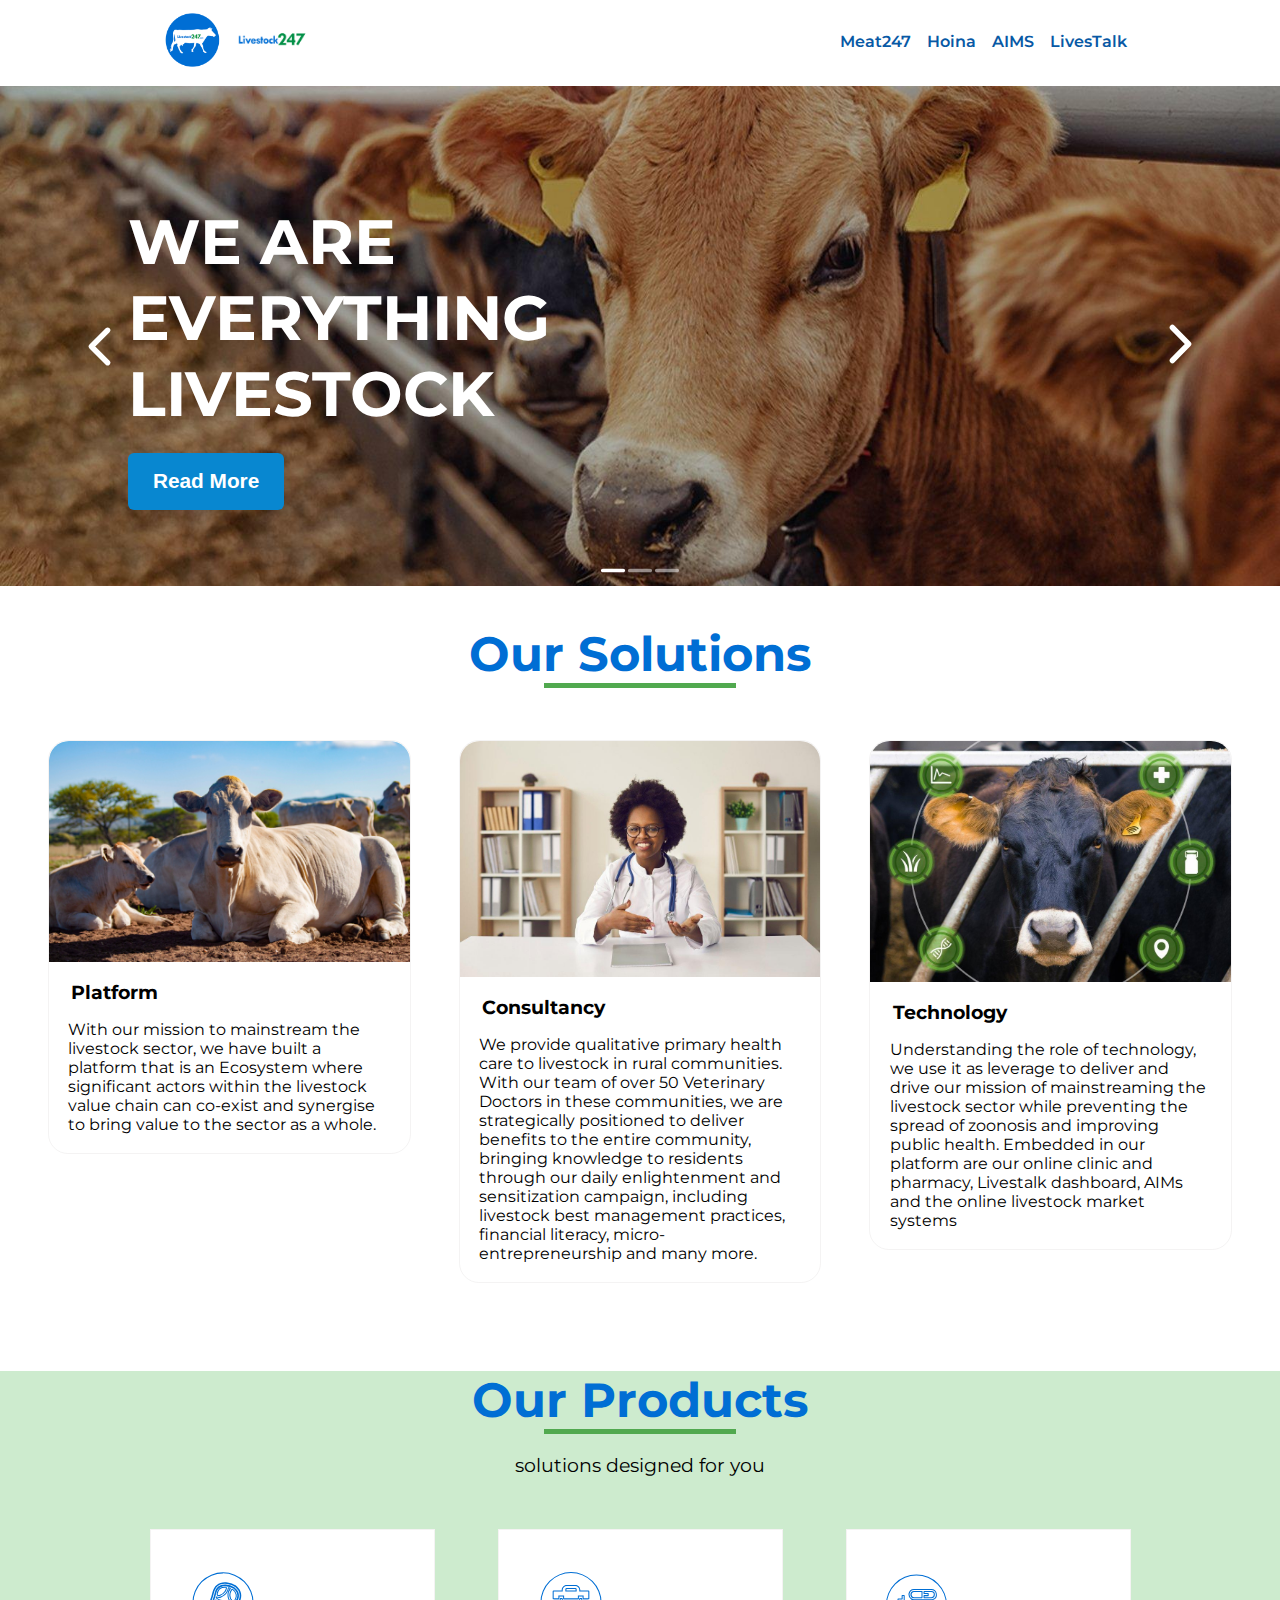
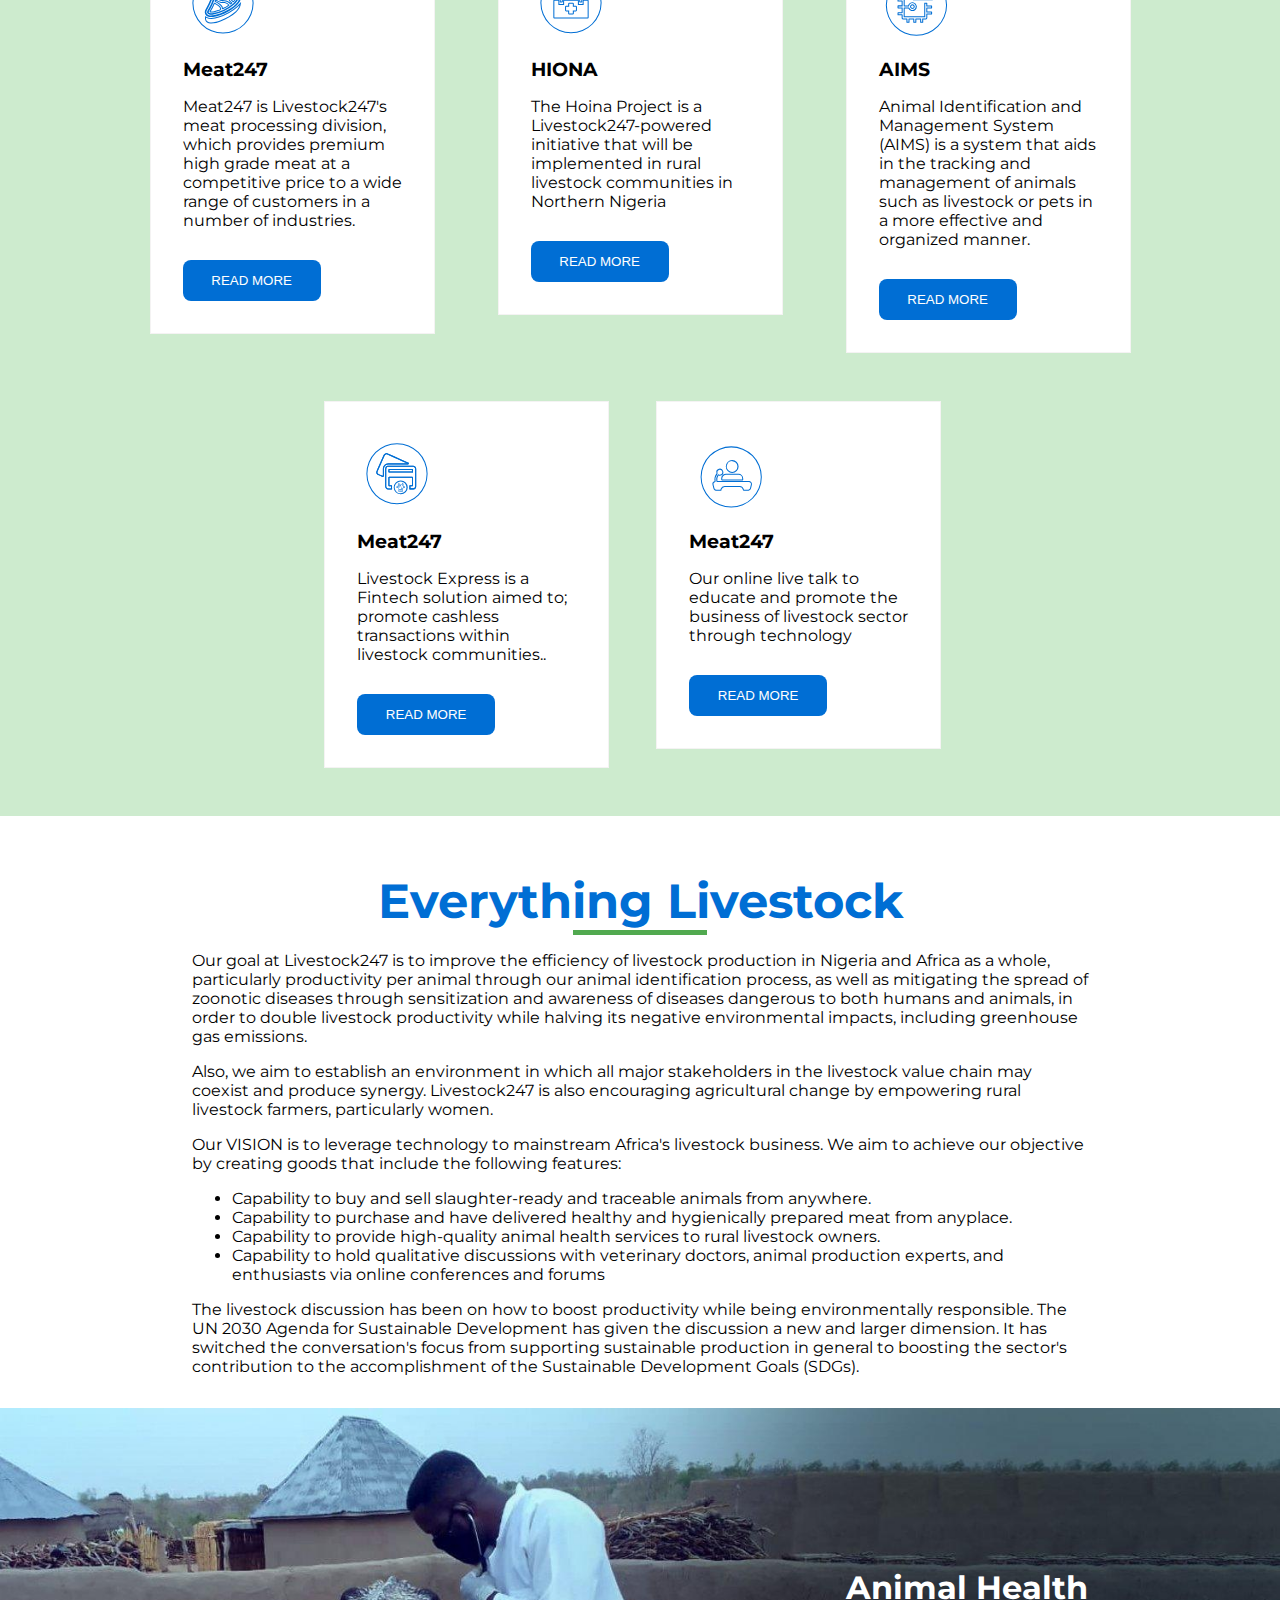
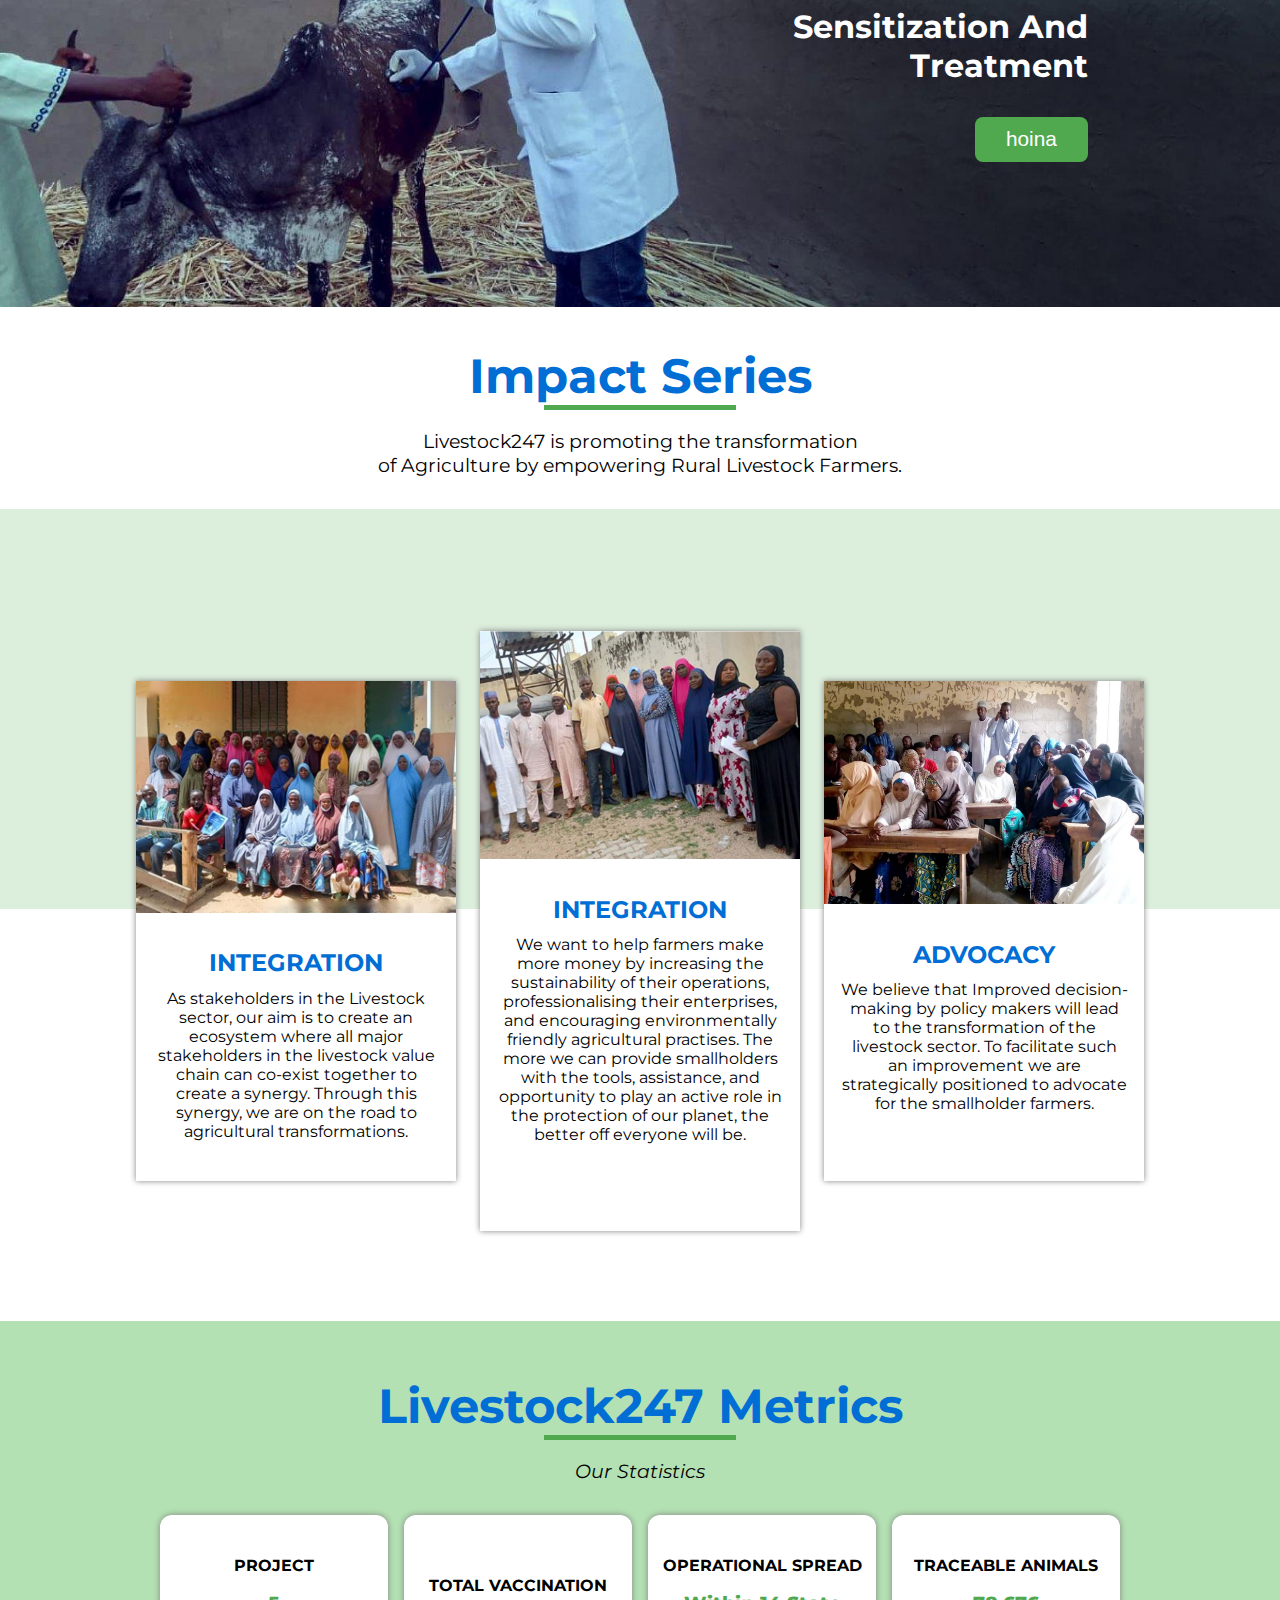
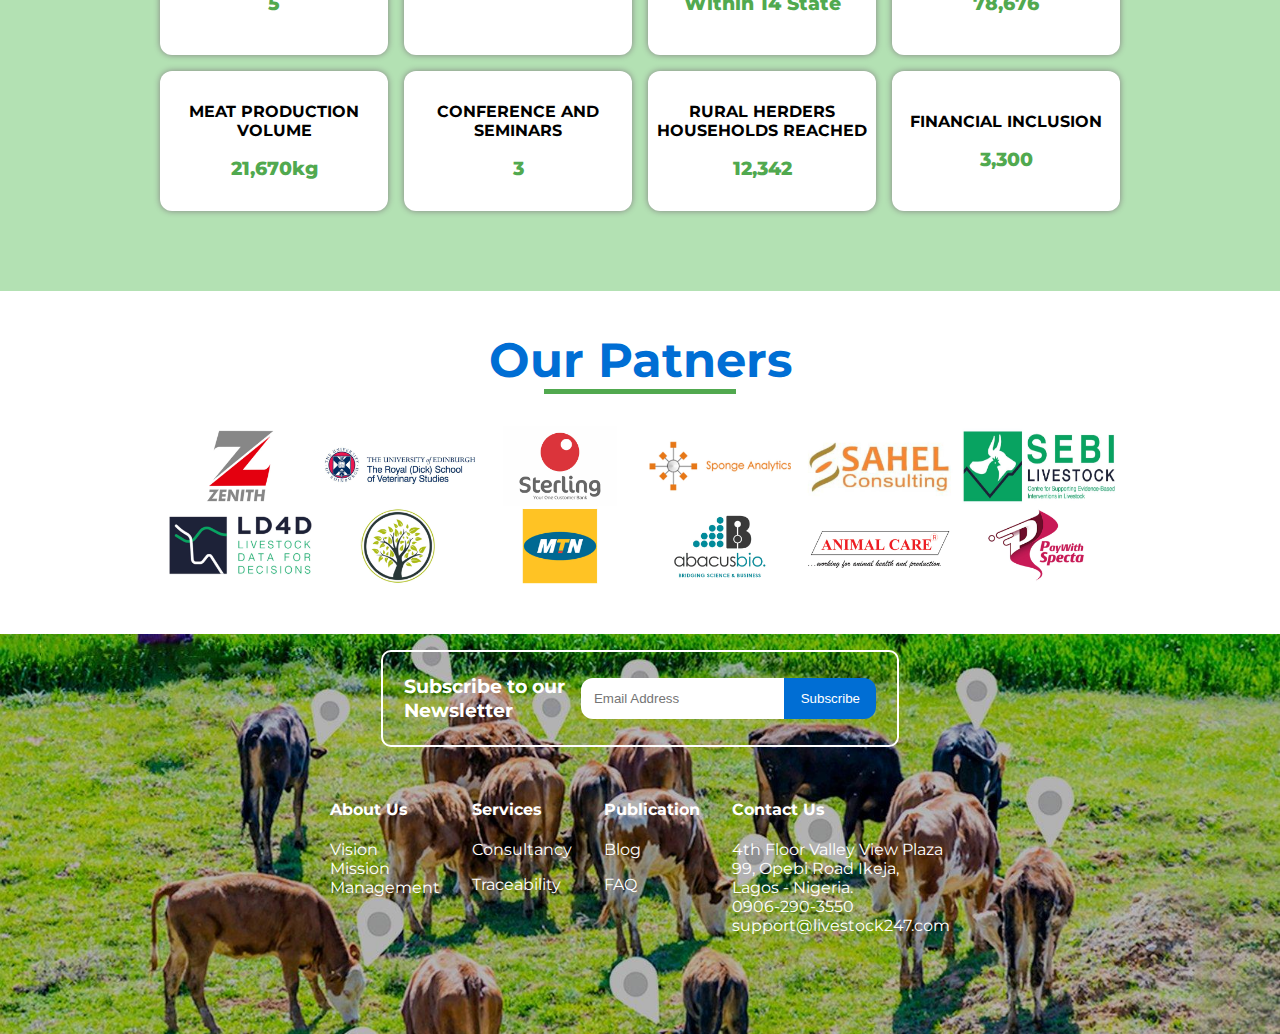
<file: index.html>
<!DOCTYPE html>
<html lang="en">
  <head>
    <meta charset="UTF-8" />
    <meta name="viewport" content="width=device-width, initial-scale=1.0" />
    <title>LiveStock</title>
    <link
      rel="shortcut icon"
      type="image/x-icon"
      href="images/Livestock247 cow logo - title.png"
    />
    <link rel="stylesheet" href="style.css" />
  </head>
  <body>
    <header id="header">
      <div class="logo">
        <div>
          <img src="images/Livestock247 cow logo.png" alt="cow" />
        </div>
        <div>
          <img src="images/live247.png" alt="247" />
        </div>
      </div>

      <div id="hamburger">
        <svg xmlns="http://www.w3.org/2000/svg" viewBox="0 0 448 512">
          <!--!Font Awesome Free 6.6.0 by @fontawesome - https://fontawesome.com License - https://fontawesome.com/license/free Copyright 2024 Fonticons, Inc.-->
          <path
            d="M0 96C0 78.3 14.3 64 32 64l384 0c17.7 0 32 14.3 32 32s-14.3 32-32 32L32 128C14.3 128 0 113.7 0 96zM0 256c0-17.7 14.3-32 32-32l384 0c17.7 0 32 14.3 32 32s-14.3 32-32 32L32 288c-17.7 0-32-14.3-32-32zM448 416c0 17.7-14.3 32-32 32L32 448c-17.7 0-32-14.3-32-32s14.3-32 32-32l384 0c17.7 0 32 14.3 32 32z"
          />
        </svg>
      </div>

      <nav class="navlinks">
        <ul>
          <li><a href="#">Meat247</a></li>
          <li><a href="#">Hoina</a></li>
          <li><a href="#">AIMS </a></li>
          <li><a href="#">LivesTalk </a></li>
        </ul>
      </nav>
    </header>

    <main>
      <section id="slider">
        <div class="slider-item">
          <button class="arrow-left">
            <img src="images/chevron-left.svg" alt="" />
          </button>

          <div class="slider-item-content">
            <h1 class="slider-text">WE ARE <br />EVERYTHING <br />LIVESTOCK</h1>
            <button>Read More</button>
          </div>
          <button class="arrow-right" class="next">
            <img src="images/chevron-right.svg" alt="" />
          </button>
        </div>

        <div class="slider-item">
          <button class="arrow-left">
            <img src="images/chevron-left.svg" alt="" />
          </button>
          <div class="slider-item-content">
            <h1 class="slider-text">
              ANIMAL <br />
              IDENTIFICATION <br />
              AND TRACEABLITY
            </h1>
          </div>
          <button class="arrow-right">
            <img src="images/chevron-right.svg" alt="" />
          </button>
        </div>

        <div class="slider-item">
          <button class="arrow-left">
            <img src="images/chevron-left.svg" alt="" />
          </button>
          <div class="slider-item-content">
            <h1 class="slider-text">
              OUR HOINA <br />
              ANIMAL TREATMENT SERVICES
            </h1>
          </div>
          <button class="arrow-right">
            <img src="images/chevron-right.svg" alt="" />
          </button>
        </div>

        <div class="tab">
          <div class="dash"><img src="dash.svg" alt="" /></div>
          <div class="dash"><img src="dash.svg" alt="" /></div>
          <div class="dash"><img src="dash.svg" alt="" /></div>
        </div>
      </section>

      <section class="solutions">
        <h2 class="header center">Our Solutions</h2>
        <!-- <hr /> -->

        <div class="soln articles">
          <article>
            <img src="images/solution-1.png" alt="" />
            <h3>Platform</h3>
            <p>
              With our mission to mainstream the livestock sector, we have built
              a platform that is an Ecosystem where significant actors within
              the livestock value chain can co-exist and synergise to bring
              value to the sector as a whole.
            </p>
          </article>

          <article>
            <img src="images/vet doctor 1.jpg" alt="" />
            <h3>Consultancy</h3>
            <p>
              We provide qualitative primary health care to livestock in rural
              communities. With our team of over 50 Veterinary Doctors in these
              communities, we are strategically positioned to deliver benefits
              to the entire community, bringing knowledge to residents through
              our daily enlightenment and sensitization campaign, including
              livestock best management practices, financial literacy,
              micro-entrepreneurship and many more.
            </p>
          </article>

          <article>
            <img src="images/solution-3.jpg" alt="" />
            <h3>Technology</h3>
            <p>
              Understanding the role of technology, we use it as leverage to
              deliver and drive our mission of mainstreaming the livestock
              sector while preventing the spread of zoonosis and improving
              public health. Embedded in our platform are our online clinic and
              pharmacy, Livestalk dashboard, AIMs and the online livestock
              market systems
            </p>
          </article>
        </div>
      </section>

      <section class="products">
        <h2 class="header">Our Products</h2>
        <p class="header">solutions designed for you</p>

        <div class="product articles">
          <article>
            <img src="images/solution-1.svg" alt="" />
            <h3>Meat247</h3>
            <p>
              Meat247 is Livestock247's meat processing division, which provides
              premium high grade meat at a competitive price to a wide range of
              customers in a number of industries.
            </p>
            <button>READ MORE</button>
          </article>

          <article>
            <img src="images/solution-2.svg" alt="" />
            <h3>HIONA</h3>
            <p>
              The Hoina Project is a Livestock247-powered initiative that will
              be implemented in rural livestock communities in Northern Nigeria
            </p>
            <button>READ MORE</button>
          </article>

          <article>
            <img src="images/solution-3.svg" alt="" />
            <h3>AIMS</h3>
            <p>
              Animal Identification and Management System (AIMS) is a system
              that aids in the tracking and management of animals such as
              livestock or pets in a more effective and organized manner.
            </p>
            <button>READ MORE</button>
          </article>
        </div>

        <div class="product2 articles">
          <article>
            <img src="images/solution-4.svg" alt="" />
            <h3>Meat247</h3>
            <p>
              Livestock Express is a Fintech solution aimed to; promote cashless
              transactions within livestock communities..
            </p>
            <button>READ MORE</button>
          </article>
          <article>
            <img src="images/solution-5.svg" alt="" />
            <h3>Meat247</h3>
            <p>
              Our online live talk to educate and promote the business of
              livestock sector through technology
            </p>
            <button>READ MORE</button>
          </article>
        </div>
      </section>

      <section class="goal">
        <h2>Everything Livestock</h2>

        <div>
          <p>
            Our goal at Livestock247 is to improve the efficiency of livestock
            production in Nigeria and Africa as a whole, particularly
            productivity per animal through our animal identification process,
            as well as mitigating the spread of zoonotic diseases through
            sensitization and awareness of diseases dangerous to both humans and
            animals, in order to double livestock productivity while halving its
            negative environmental impacts, including greenhouse gas emissions.
          </p>
          <p>
            Also, we aim to establish an environment in which all major
            stakeholders in the livestock value chain may coexist and produce
            synergy. Livestock247 is also encouraging agricultural change by
            empowering rural livestock farmers, particularly women.
          </p>
          <p>
            Our VISION is to leverage technology to mainstream Africa's
            livestock business. We aim to achieve our objective by creating
            goods that include the following features:
          </p>
          <ul>
            <li>
              Capability to buy and sell slaughter-ready and traceable animals
              from anywhere.
            </li>
            <li>
              Capability to purchase and have delivered healthy and hygienically
              prepared meat from anyplace.
            </li>
            <li>
              Capability to provide high-quality animal health services to rural
              livestock owners.
            </li>
            <li>
              Capability to hold qualitative discussions with veterinary
              doctors, animal production experts, and enthusiasts via online
              conferences and forums
            </li>
          </ul>
          <p>
            The livestock discussion has been on how to boost productivity while
            being environmentally responsible. The UN 2030 Agenda for
            Sustainable Development has given the discussion a new and larger
            dimension. It has switched the conversation's focus from supporting
            sustainable production in general to boosting the sector's
            contribution to the accomplishment of the Sustainable Development
            Goals (SDGs).
          </p>
        </div>
      </section>

      <section class="animal-health">
        <div>
          <h3>Animal Health Sensitization And Treatment</h3>
          <button>hoina</button>
        </div>
      </section>

      <section class="impact">
        <section class="header">
          <h2>Impact Series</h2>
          <p class="header">
            Livestock247 is promoting the transformation <br />
            of Agriculture by empowering Rural Livestock Farmers.
          </p>
        </section>

        <section>
          <div class="green"></div>
          <div class="white">
            <article>
              <img src="images/empowerment.jpg" alt="" />
              <h4>INTEGRATION</h4>
              <p>
                As stakeholders in the Livestock sector, our aim is to create an
                ecosystem where all major stakeholders in the livestock value
                chain can co-exist together to create a synergy. Through this
                synergy, we are on the road to agricultural transformations.
              </p>
            </article>
            <article>
              <img src="images/empowerment 2.jpg" alt="" />
              <h4>INTEGRATION</h4>
              <p>
                We want to help farmers make more money by increasing the
                sustainability of their operations, professionalising their
                enterprises, and encouraging environmentally friendly
                agricultural practises. The more we can provide smallholders
                with the tools, assistance, and opportunity to play an active
                role in the protection of our planet, the better off everyone
                will be.
              </p>
            </article>
            <article>
              <img src="images/empowerment 3.jpg" alt="" />
              <h4>ADVOCACY</h4>
              <p>
                We believe that Improved decision-making by policy makers will
                lead to the transformation of the livestock sector. To
                facilitate such an improvement we are strategically positioned
                to advocate for the smallholder farmers.
              </p>
            </article>
          </div>
        </section>
      </section>

      <section class="metrics">
        <h2>Livestock247 Metrics</h2>
        <p class="header"><em>Our Statistics</em></p>

        <div class="metric-articles">
          <article>
            <p class="metric-title">PROJECT</p>
            <p class="metric-value">5</p>
          </article>
          <article>
            <p class="metric-title">TOTAL VACCINATION</p>
          </article>
          <article>
            <p class="metric-title">OPERATIONAL SPREAD</p>
            <p class="metric-value">Within 14 State</p>
          </article>
          <article>
            <p class="metric-title">TRACEABLE ANIMALS</p>
            <p class="metric-value">78,676</p>
          </article>
          <article>
            <p class="metric-title">MEAT PRODUCTION VOLUME</p>
            <p class="metric-value">21,670kg</p>
          </article>
          <article>
            <p class="metric-title">CONFERENCE AND SEMINARS</p>
            <p class="metric-value">3</p>
          </article>
          <article>
            <p class="metric-title">RURAL HERDERS HOUSEHOLDS REACHED</p>
            <p class="metric-value">12,342</p>
          </article>
          <article>
            <p class="metric-title">FINANCIAL INCLUSION</p>
            <p class="metric-value">3,300</p>
          </article>
        </div>
      </section>

      <section class="patners">
        <h2>Our Patners</h2>
        <div class="patner-logos">
          <div><img src="images/Zenith.jpg" alt="" /></div>
          <div><img src="images/University.jpg" alt="" /></div>
          <div><img src="images/Sterling.jpg" alt="" /></div>
          <div><img src="images/Sponge-Analytics.jpg" alt="" /></div>
          <div><img src="images/Shael.jpg" alt="" /></div>
          <div><img src="images/sebi.jpg" alt="" /></div>
          <div><img src="images/ld4d.jpg" alt="" /></div>
          <div><img src="images/Farmcrowdy.jpg" alt="" /></div>
          <div><img src="images/mtn.jpg" alt="" /></div>
          <div><img src="images/abacusbio.jpg" alt="" /></div>
          <div><img src="images/animalcare.jpg" alt="" /></div>
          <div><img src="images/PayWithSpecta.jpg" alt="" /></div>
        </div>
      </section>
    </main>
    <footer>
      <form class="newletter-form">
        <p class="sub">
          Subscribe to our <br />
          Newsletter
        </p>

        <div class="input-btn">
          <input type="email" name="email" placeholder="Email Address" />
          <button type="submit">Subscribe</button>
        </div>
      </form>

      <section class="footer-info">
        <div>
          <h4>About Us</h4>
          <div>Vision</div>
          <div>Mission</div>
          <div>Management</div>
        </div>
        <div>
          <h4>Services</h4>
          <p>Consultancy</p>
          <p>Traceability</p>
        </div>
        <div>
          <h4>Publication</h4>
          <p>Blog</p>
          <p>FAQ</p>
        </div>
        <div>
          <h4>Contact Us</h4>
          <p>
            4th Floor Valley View Plaza<br />
            99, Opebi Road Ikeja,<br />
            Lagos - Nigeria.<br />
            0906-290-3550<br />
            support@livestock247.com
          </p>
        </div>
      </section>
    </footer>

    <script src="main.js"></script>
  </body>
</html>
</file>
<file: style.css>
@import url("https://fonts.googleapis.com/css2?family=Montserrat:ital,wght@0,100..900;1,100..900&display=swap");

:root {
  --primary-color: #006ed4;
  --secondary-color: white;
  --btn-color: #51a94f;
  --btn-color-light: #b3e1b3;
  --primary-color-dark: #0859a5;
}

html,
body {
  margin: 0;
  padding: 0;
}

header#header {
  width: 100%;
  display: flex;
  justify-content: space-around;
  flex-wrap: wrap;
  align-items: center;
  padding: 0 1em 0.15em;
  background: white;
  box-shadow: 0px 0px 10px 0px rgb(132, 131, 131);
  transition: all 0.25s;
}

#hamburger {
  display: none;
  border: 2px solid var(--primary-color);
  border-radius: 8px;
  align-items: center;
  padding: 0.2em 0.8em;
  fill: var(--primary-color-dark);
  height: 50px;
  width: 50px;
}

.scroll {
  max-width: 95%;
  border-radius: 15px;
  margin: 1em 2.5%;
  position: fixed;
  z-index: 12;
}

body {
  overflow-x: hidden;
  padding: 0%;
  margin: 0%;
  font-family: "Montserrat", sans-serif;
  font-optical-sizing: auto;
}

* {
  box-sizing: border-box;
}

.logo {
  min-width: 30%;
  display: flex;
  align-items: center;
}

.logo div img {
  width: 80px;
  height: auto;
}

nav ul {
  list-style-type: none;
  display: flex;
  gap: 1em;
  transition: height 100s linear;
}

nav ul li a {
  text-decoration: none;
  color: var(--primary-color-dark);
  font-weight: 600;
}

a::after {
  display: block;
  content: " ";
  height: 2px;
  width: 0%;
  background-color: var(--btn-color);
}

a:hover::after {
  width: 100%;
  transition: all 0.3s ease-in-out;
}

#slider {
  display: block;
  position: relative;
  margin-top: 0em;
  width: 100%;
  height: 39vw;
  /* z-index: -1; */
  z-index: 1;
}

.slider-item {
  display: flex;
  /* position: relative; */
  overflow-x: hidden;
  height: 100%;
  width: 100%;
  background-repeat: round;
  background-size: cover;
  align-items: center;
  justify-content: flex-start;
  margin-bottom: 2em;
  animation: slide-in 0.7s ease-in-out both;
}

.slider-item:nth-child(1) {
  background-image: url(images/coe.jpg);
}
.slider-item:nth-child(2) {
  background-image: url(images/home-cow.jpg);
}
.slider-item:nth-child(3) {
  background-image: url(images/milk-slider.jpg);
}

.slider-item .slider-item-content {
  width: 50vw;
  margin-left: 10vw;
}

.slider-item h1 {
  font-size: 3.9rem;
  color: white;
  margin-bottom: 0%;
}

.slider-item button {
  font-size: 1.3em;
  border: none;
  padding: 0.8em 1.2em;
  color: white;
  background: #0887d0;
  border-radius: 6px;
  margin-top: 1em;
  font-weight: 700;
}

.tab {
  display: flex;
  gap: 0.1rem;
  justify-content: center;
  position: absolute;
  align-items: center;
  bottom: 0rem;
  height: 2vw;
  width: 100%;
}
.tab div {
  width: 2vw;
  cursor: pointer;
}

.tab img {
  width: 100%;
  fill: aliceblue;
}

button.arrow-left {
  display: flex;
  justify-content: flex-start;
  position: absolute;
  background: none;
  left: 2em;
  width: 9vw;
  cursor: pointer;
}

.arrow-left img {
  width: 100%;
}

button.arrow-right {
  background: none;
  position: absolute;
  right: 2em;
  width: 9vw;
  cursor: pointer;
}

.arrow-right img {
  width: 100%;
  height: 100%;
}

.slider-text {
  animation: slide-down 1.17s ease-in-out 0.01s both;
}

.header {
  text-align: center;
  display: block;
  margin-bottom: 0em;
}

p.header {
  font-size: 1.2em;
}

h2 {
  color: #006ed4;
  font-size: 3em;
  transition: all 0.6s;
  margin-bottom: 0%;
  text-align: center;
}

h2::after {
  content: " ";
  display: block;
  margin: auto;
  height: 5px;
  width: 15%;
  background-color: #51a94f;
  transition: all 0.6s;
}

h2:hover::after {
  width: 20%;
}

.articles {
  display: flex;
  margin-top: 20px;
  justify-content: center;
  flex: 1;
  gap: 3em;
  padding: 2em 3em 3em;
}

.articles article {
  display: flex;
  flex-direction: column;
  width: 100%;
  max-width: 95%;
  border: 0.1px solid rgba(205, 201, 201, 0.216);
  border-radius: 20px;
  max-height: fit-content;
  transition: all 1.24s;
  /* border-top-right-radius: 12px; */
}

article:hover {
  border: 0.3px solid darkgrey;
  box-shadow: 0px 0px 14px 0px black;
}

.articles article img {
  background-size: auto;
  width: 100%;
  border-top-left-radius: 20px;
  border-top-right-radius: 20px;
}

.soln article h3 {
  margin-bottom: 0em;
  margin-left: 1.2em;
}

.soln article p {
  margin: 1em 1.2em 1.2em;
}

.products {
  background-color: #cdebce;
}
.product {
  display: grid;
  width: 100%;
  grid-template-columns: repeat(3, 300px);
  justify-items: center;
  justify-content: center;
}

.product article,
.product2 article {
  display: flex;
  gap: 1em;
  width: 400px;
  border-radius: 0%;
  padding: 2em;
  justify-content: space-between;
  flex-direction: column;
  background: var(--secondary-color);
  transition: all 0.5s;
}

.product article img,
.product2 article img {
  width: 80px;
}

.product article *,
.product2 article * {
  margin: 0%;
}

.product2 {
  display: grid;
  flex: 1;
  grid-template-columns: repeat(2, 300px);
  justify-content: center;
  gap: 2em;
  padding-top: 0%;
  margin-top: 0%;
}

.product article:hover,
.product2 article:hover {
  transform: scale(1.02);
}

.product article button,
.product2 article button {
  box-sizing: content-box;
  margin-top: 1em;
  width: 40%;
  padding: 1em 1.9em;
  border: none;
  border-radius: 8px;
  background: #006ed4;
  color: var(--secondary-color);
  background: var(--primary-color);
}

.goal {
  /* margin-top: 1em; */
  padding: 1em 12em;
}

.animal-health {
  background-image: url(images/ad\ slide.jpg);
  width: 100%;
  height: 39vw;
  background-size: cover;
  position: relative;
}

.animal-health div {
  position: absolute;
  display: flex;
  align-items: flex-end;
  flex-direction: column;
  justify-content: flex-end;
  top: 10vw;
  right: 15vw;
  color: var(--secondary-color);
  text-align: right;
}

.animal-health div h3 {
  font-size: 2em;
  width: 50%;
}

.animal-health div button {
  padding: 0.5em 1.5em;
  font-size: 1.3em;
  color: var(--secondary-color);
  border-radius: 8px;
  border: none;
  background: var(--btn-color);
}

.green {
  margin-top: 2em;
  height: 400px;
  background: var(--btn-color);
  opacity: 0.2;
  width: 100%;
}

.impact {
  padding-bottom: 15em;
}

.white {
  height: 300px;
  background: var(--secondary-color);
  width: 100%;
  display: flex;
  justify-content: center;
  gap: 1.5em;
  margin-top: -10%;
  align-items: center;
}
.white article h4 {
  color: var(--primary-color);
  font-size: 1.5em;
  margin-bottom: 0em;
}

.white article {
  background-color: var(--secondary-color);
  text-align: center;
  width: 25%;
  height: 400px;
  box-shadow: 0px 0px 6px 0px rgb(132, 131, 131);
  z-index: 1;
}

.white article:nth-child(1),
.white article:nth-child(3) {
  height: 500px;
}

.white article:nth-child(2) {
  height: 600px;
}

.white article p {
  font-size: 1em;
  margin: 0.7em auto 2em;
  max-width: 90%;
}

.white article img {
  width: 100%;
}
.metrics {
  background: var(--btn-color-light);
  padding: 1em 0em 5em;
}

.metric-articles {
  display: grid;
  width: 100%;
  padding: 2em 10em 0;
  grid-template-columns: repeat(4, 1fr);
  grid-template-rows: repeat(2, 140px);
  gap: 1em;
}
.metric-articles article {
  background: var(--secondary-color);
  border-radius: 12px;
  display: flex;
  flex-direction: column;
  justify-content: center;
  align-items: center;
  text-align: center;
  gap: 1em;
  box-shadow: 0px 0px 6px 0px rgb(132, 131, 131);
  transition: all 0.5s ease-in;
}

.metric-articles article:hover {
  box-shadow: 0px 0px 10px 0px rgb(66, 66, 66);
}

.metric-title {
  font-size: 1em;
  font-weight: 700;
  margin: 0;
}

.metric-value {
  color: var(--btn-color);
  font-weight: 800;
  font-size: 1.2em;
  margin: 0;
}
.patner-logos {
  margin-top: 2em;
  width: 100%;
  display: grid;
  grid-template-columns: repeat(6, 160px);
  grid-template-rows: repeat(2, 80px);
  justify-content: center;
}
.patner-logos div img {
  width: 100%;
  height: 100%;
  display: flex;
  /* justify-content: center;
  align-items: center; */
}

footer {
  height: 400px;
  width: 100%;
  background-image: url(images/home-footer.jpg);
  background-size: cover;
  margin-top: 3em;
  padding-top: 1em;
}

.newletter-form {
  color: white;
  display: flex;
  justify-content: center;
  align-items: center;
  gap: 1em;
  border: 2px solid var(--secondary-color);
  width: fit-content;
  margin: auto;
  padding: 0.2em 1.3em;
  border-radius: 10px;
}

.newletter-form .sub {
  font-size: 1.2em;
  font-weight: 700;
}

.input-btn {
  display: flex;
  gap: 0em;
}

.input-btn input {
  padding: 1em;
  border: none;
  border-radius: 12px 0px 0px 12px;
  outline: none;
}
.input-btn button {
  padding: 1em 1.23em;
  border: none;
  border-radius: 0px 12px 12px 0px;
  background: var(--primary-color);
  color: white;
}

.footer-info {
  margin-top: 2em;
  display: flex;
  justify-content: center;
  color: var(--secondary-color);
  gap: 2em;
}

@media (max-width: 768px) {
  nav {
    display: none;
  }
  #hamburger {
    display: flex;
  }
  header#header {
    height: fit-content;
    transition: height 1s ease-in-out;
    justify-content: space-between;
    padding: 1em;
  }

  .displaymobilenav {
    display: flex;
    width: 100%;
    flex-shrink: 1;
    padding: 0;
    border-radius: 12px;
    margin: 0;
  }

  nav ul {
    width: 100%;
    flex-direction: column;
    border: 8px;
    transition: height 10s;
  }

  #slider {
    height: 50vw;
  }
  .slider-item {
    display: block;
  }
  .slider-item h1 {
    font-size: 1.8em;
    margin: 0px;
  }
  .slider-item .slider-item-content button {
    padding: 0.2em 0.2em;
    margin: 0.2em;
  }

  button.arrow-left {
    width: 20vw;
    left: 0;
  }
  button.arrow-right {
    width: 20vw;
    right: 0;
  }

  div.soln.articles {
    display: flex;
    flex-direction: column;
    padding: 0;
    justify-content: center;
    align-items: center;
  }

  div.soln.articles article {
    width: 99%;
  }
  div.soln article img {
    width: 100%;
  }

  .slider-item .slider-item-content {
    width: 50vw;
    margin-left: 15vw;
  }
  .product.articles {
    display: flex;
    flex-direction: column;
    max-width: 100%;
  }
  .product.articles article {
    max-width: 100%;
  }
  .product2 {
    display: flex;
    flex-direction: column;
    max-width: 100%;
  }
  div.product2.articles article {
    max-width: 100%;
  }
  .goal {
    padding: 1em;
    text-align: justify;
  }
  .animal-health div {
    position: absolute;
    gap: 0;
    top: 1em;
  }
  .animal-health div button {
    margin-top: 0;
    padding: 0.2em 0.5em;
  }
  .animal-health div h3 {
    font-size: 1.2em;
    margin-top: 0;
  }
  .green {
    display: none;
  }
  .impact {
    padding-bottom: 1em;
  }
  h2 {
    font-size: 1.8em;
  }
  .white {
    margin-top: 0%;
    height: fit-content;
    flex-direction: column;
    width: 100%;
    margin-bottom: 0;
    padding-bottom: 0;
    gap: 2em;
  }
  .white article {
    width: 80%;
    padding-bottom: 35em;
    max-height: 1000px;
  }
  .articles {
    display: flex;
    margin-top: 10px;
    justify-content: center;
    flex: 1;
    gap: 3em;
    padding: 1em 3em 1em;
  }
  .metric-articles {
    grid-template-columns: repeat(2, minmax(150px, 1fr));
    grid-template-rows: repeat(4, 150px);
    gap: 1.2em;
    justify-content: center;
    padding: 1.5em;
  }
  .metric-articles article {
    padding: 0;
  }
  .patner-logos {
    grid-template-columns: repeat(3, 120px);
    grid-template-rows: repeat(4, 60px);
    padding: 1em;
  }

  .newletter-form {
    color: white;
    display: flex;
    justify-content: center;
    align-items: center;
    gap: 1em;
    border: 2px solid var(--secondary-color);
    border-radius: 10px;
    flex-wrap: wrap;
    padding-bottom: 1em;
    width: 85%;
  }

  .newletter-form .sub {
    font-size: 1.8em;
    font-weight: 700;
    margin: 0;
  }

  .input-btn {
    display: flex;
    gap: 0em;
    padding: 0;
  }

  .input-btn input {
    padding: 1em;
    border: none;
    border-radius: 12px 0px 0px 12px;
    outline: none;
  }
  .input-btn button {
    padding: 1em 1.23em;
    border: none;
    border-radius: 0px 12px 12px 0px;
    background: var(--primary-color);
    color: white;
  }

  footer {
    margin: 0%;
    padding-bottom: 33em;
  }

  .footer-info {
    flex-wrap: wrap;
  }
}

@keyframes slide-down {
  0% {
    transform: translateY(-200vw);
  }
  100% {
    transform: translateY(0vw);
  }
}

@keyframes slide-in {
  0% {
    transform: translate(1000vw);
  }

  100% {
    transform: translate(0vw);
  }
}
</file>
